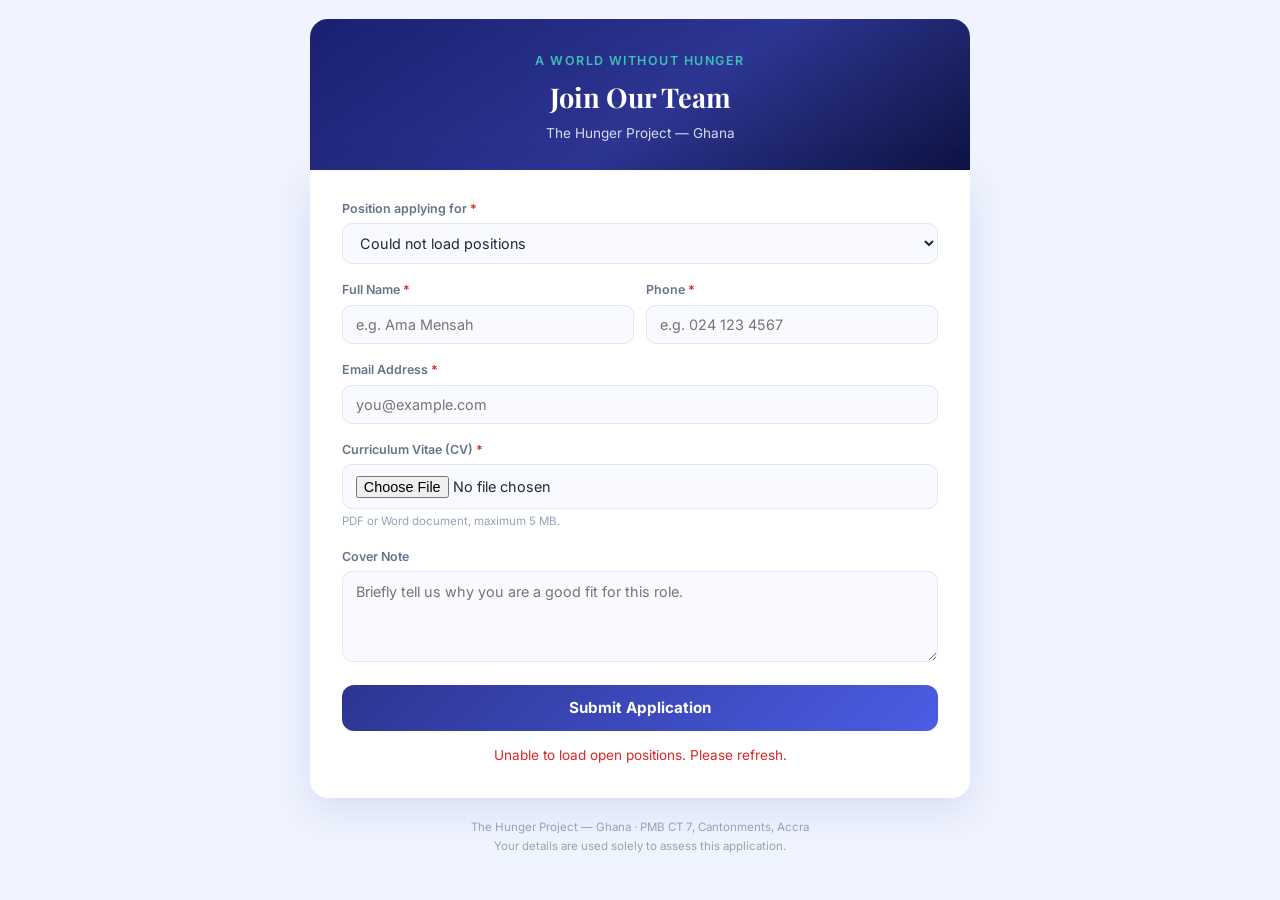
<file: apply.html>
<!DOCTYPE html>
<html lang="en">
<head>
<meta charset="UTF-8">
<meta name="viewport" content="width=device-width, initial-scale=1.0">
<title>Apply — The Hunger Project Ghana</title>
<link href="https://fonts.googleapis.com/css2?family=Playfair+Display:wght@700;800&family=Inter:wght@400;500;600;700&display=swap" rel="stylesheet">
<style>
:root{--navy:#2D3592;--teal:#3DBFB8;--gold:#F5A623;--bg:#f0f4ff;--surf:#fff;
  --text:#1e293b;--text2:#64748b;--text3:#94a3b8;--border:#e2e8f0;--red:#dc2626;--green:#16a34a}
*{box-sizing:border-box;margin:0;padding:0}
body{font-family:'Inter',system-ui,sans-serif;background:var(--bg);color:var(--text);line-height:1.55;padding:1.2rem}
.wrap{max-width:660px;margin:0 auto}
.hdr{background:linear-gradient(145deg,#1a2070,#2D3592 55%,#0d1340);border-radius:18px 18px 0 0;
  padding:2rem 2rem 1.6rem;color:#fff;text-align:center}
.hdr img{width:66px;border-radius:10px;margin-bottom:.9rem}
.hdr .tag{color:var(--teal);font-size:.78rem;font-weight:600;letter-spacing:.12em;text-transform:uppercase}
.hdr h1{font-family:'Playfair Display',serif;font-size:1.7rem;margin:.35rem 0 .3rem}
.hdr p{font-size:.85rem;opacity:.82}
.card{background:var(--surf);border-radius:0 0 18px 18px;padding:1.8rem 2rem 2rem;
  box-shadow:0 12px 40px rgba(45,53,146,.12)}
.field{margin-bottom:1rem}
label{display:block;font-size:.78rem;font-weight:600;color:var(--text2);margin-bottom:.3rem}
label .req{color:var(--red)}
input,select,textarea{width:100%;padding:.65rem .8rem;border:1px solid var(--border);border-radius:10px;
  font-family:inherit;font-size:.9rem;background:#f8faff;color:var(--text)}
input:focus,select:focus,textarea:focus{outline:none;border-color:var(--navy);background:#fff}
.row{display:flex;gap:.8rem;flex-wrap:wrap}
.row .field{flex:1;min-width:200px}
.vac-note{background:#f8faff;border:1px solid var(--border);border-left:4px solid var(--teal);
  border-radius:10px;padding:.8rem 1rem;font-size:.82rem;color:var(--text2);margin-bottom:1rem;display:none}
.vac-note strong{color:var(--text);display:block;margin-bottom:.2rem}
button{width:100%;padding:.85rem;border:0;border-radius:12px;background:linear-gradient(135deg,#2D3592,#4B5DE4);
  color:#fff;font-family:inherit;font-size:.95rem;font-weight:700;cursor:pointer;transition:opacity .2s}
button:hover{opacity:.92}
button:disabled{opacity:.55;cursor:not-allowed}
.msg{margin-top:.9rem;font-size:.85rem;min-height:20px;text-align:center}
.ok{text-align:center;padding:2rem 1rem}
.ok .tick{font-size:3rem}
.ok h2{font-size:1.25rem;margin:.5rem 0 .4rem;color:var(--green)}
.ok p{font-size:.88rem;color:var(--text2)}
.foot{text-align:center;font-size:.72rem;color:var(--text3);margin-top:1.2rem;line-height:1.7}
.hint{font-size:.72rem;color:var(--text3);margin-top:.25rem}
</style>
</head>
<body>
<div class="wrap">
  <div class="hdr">
    <div class="tag">A world without hunger</div>
    <h1>Join Our Team</h1>
    <p>The Hunger Project — Ghana</p>
  </div>
  <div class="card" id="card">
    <div id="form-area">
      <div class="field">
        <label>Position applying for <span class="req">*</span></label>
        <select id="vacancy"><option value="">Loading open positions…</option></select>
      </div>
      <div class="vac-note" id="vac-note"></div>
      <div class="row">
        <div class="field"><label>Full Name <span class="req">*</span></label><input type="text" id="name" placeholder="e.g. Ama Mensah"></div>
        <div class="field"><label>Phone <span class="req">*</span></label><input type="tel" id="phone" placeholder="e.g. 024 123 4567"></div>
      </div>
      <div class="field"><label>Email Address <span class="req">*</span></label><input type="email" id="email" placeholder="you@example.com"></div>
      <div class="field">
        <label>Curriculum Vitae (CV) <span class="req">*</span></label>
        <input type="file" id="cv" accept=".pdf,.doc,.docx">
        <div class="hint">PDF or Word document, maximum 5 MB.</div>
      </div>
      <div class="field"><label>Cover Note</label><textarea id="note" rows="4" placeholder="Briefly tell us why you are a good fit for this role."></textarea></div>
      <button id="btn" onclick="submitApp()">Submit Application</button>
      <div class="msg" id="msg"></div>
    </div>
  </div>
  <div class="foot">
    The Hunger Project — Ghana · PMB CT 7, Cantonments, Accra<br>
    Your details are used solely to assess this application.
  </div>
</div>

<script>
const SB_URL='https://jhpqzkwzxprsnaczkyjq.supabase.co';
const SB_KEY='eyJhbGciOiJIUzI1NiIsInR5cCI6IkpXVCJ9.eyJpc3MiOiJzdXBhYmFzZSIsInJlZiI6ImpocHF6a3d6eHByc25hY3preWpxIiwicm9sZSI6ImFub24iLCJpYXQiOjE3NzQxOTE4NTMsImV4cCI6MjA4OTc2Nzg1M30.GKJz9EhxGP1wTQBiufLoVLxWOstx-9Z0MPWHxj2c8VM';
const GAS_URL='https://script.google.com/macros/s/AKfycbxYjyPS7HHfVCheKSUi-gYm_a02tpxhz4aleReROhkvE8Zv3dFxdkKAJzH16gHcIsD77g/exec';
const $=id=>document.getElementById(id);
let VACS=[];

function sbHeaders(){return{'apikey':SB_KEY,'Authorization':'Bearer '+SB_KEY,'Content-Type':'application/json'};}

async function loadVacancies(){
  try{
    const r=await fetch(SB_URL+'/rest/v1/recruitment_vacancies?select=*&order=created_at.desc',{headers:sbHeaders()});
    const all=await r.json();
    const today=new Date().toISOString().slice(0,10);
    VACS=(all||[]).filter(v=>['Open','Interviewing'].includes(v.status)&&(!v.closing_date||String(v.closing_date).slice(0,10)>=today));
    const sel=$('vacancy');
    if(!VACS.length){
      sel.innerHTML='<option value="">No open positions at this time</option>';
      $('btn').disabled=true;
      $('msg').innerHTML='<span style="color:var(--text2)">There are currently no vacancies open. Please check back later.</span>';
      return;
    }
    sel.innerHTML='<option value="">— Select a position —</option>'+
      VACS.map(v=>`<option value="${v.id}">${v.position}${v.unit?' — '+v.unit:''}</option>`).join('');
    sel.onchange=showVac;
  }catch(e){
    $('vacancy').innerHTML='<option value="">Could not load positions</option>';
    $('msg').innerHTML='<span style="color:var(--red)">Unable to load open positions. Please refresh.</span>';
  }
}
function showVac(){
  const v=VACS.find(x=>x.id===$('vacancy').value);
  const n=$('vac-note');
  if(!v){n.style.display='none';return;}
  n.style.display='block';
  n.innerHTML='<strong>'+v.position+'</strong>'+
    (v.employ_type?v.employ_type:'')+(v.openings>1?' · '+v.openings+' openings':'')+
    (v.closing_date?' · Closes '+String(v.closing_date).slice(0,10):'')+
    (v.description?'<br><br>'+v.description:'');
}
function toBase64(file){
  return new Promise((res,rej)=>{const r=new FileReader();r.onload=()=>res(r.result.split(',')[1]);r.onerror=rej;r.readAsDataURL(file);});
}
function uid(){return 'APP'+Date.now().toString(36)+Math.random().toString(36).slice(2,6);}

async function submitApp(){
  const vacId=$('vacancy').value, name=$('name').value.trim(), email=$('email').value.trim(),
        phone=$('phone').value.trim(), note=$('note').value.trim(), file=$('cv').files[0];
  const msg=$('msg');
  if(!vacId) return msg.innerHTML='<span style="color:var(--red)">Please select a position.</span>';
  if(!name)  return msg.innerHTML='<span style="color:var(--red)">Please enter your full name.</span>';
  if(!email||!/^\S+@\S+\.\S+$/.test(email)) return msg.innerHTML='<span style="color:var(--red)">Please enter a valid email address.</span>';
  if(!phone) return msg.innerHTML='<span style="color:var(--red)">Please enter your phone number.</span>';
  if(!file)  return msg.innerHTML='<span style="color:var(--red)">Please attach your CV.</span>';
  if(file.size>5*1024*1024) return msg.innerHTML='<span style="color:var(--red)">CV is larger than 5 MB.</span>';

  $('btn').disabled=true;
  msg.innerHTML='<span style="color:var(--navy)">⏳ Uploading your CV… this can take up to a minute.</span>';
  try{
    const b64=await toBase64(file);
    const safe=name.replace(/[^a-z0-9]/gi,'_');
    const up=await fetch(GAS_URL,{method:'POST',headers:{'Content-Type':'text/plain'},redirect:'follow',
      body:JSON.stringify({action:'uploadHRDoc',staffId:'APPLICANT_'+safe,fileName:file.name,fileData:b64,mimeType:file.type})});
    const upRes=await up.json();
    if(!upRes||!upRes.success||!upRes.fileUrl) throw new Error('CV upload failed');

    msg.innerHTML='<span style="color:var(--navy)">⏳ Submitting your application…</span>';
    const ins=await fetch(SB_URL+'/rest/v1/recruitment_applicants',{method:'POST',headers:sbHeaders(),
      body:JSON.stringify([{id:uid(),vacancy_id:vacId,name,email,phone,stage:'Applied',rating:0,
        cv_url:upRes.fileUrl,notes:note,applied_date:new Date().toISOString().slice(0,10),
        updated_at:new Date().toISOString()}])});
    if(!ins.ok) throw new Error('Could not save application');

    const vac=VACS.find(v=>v.id===vacId);
    fetch(GAS_URL,{method:'POST',headers:{'Content-Type':'text/plain'},redirect:'follow',
      body:JSON.stringify({action:'applyNotify',name,email,phone,position:vac?vac.position:'',cvUrl:upRes.fileUrl,note})}).catch(()=>{});

    $('card').innerHTML='<div class="ok"><div class="tick">✅</div><h2>Application Received</h2>'+
      '<p>Thank you, '+name.split(' ')[0]+'. Your application for <strong>'+(vac?vac.position:'the role')+'</strong> has been submitted successfully.'+
      '<br><br>A confirmation has been sent to <strong>'+email+'</strong>. Our HR team will be in touch if you are shortlisted.</p></div>';
  }catch(e){
    $('btn').disabled=false;
    msg.innerHTML='<span style="color:var(--red)">Sorry, something went wrong. Please try again, or email your CV to thpghana@thp.org.</span>';
  }
}
loadVacancies();
</script>
</body>
</html>
</file>
